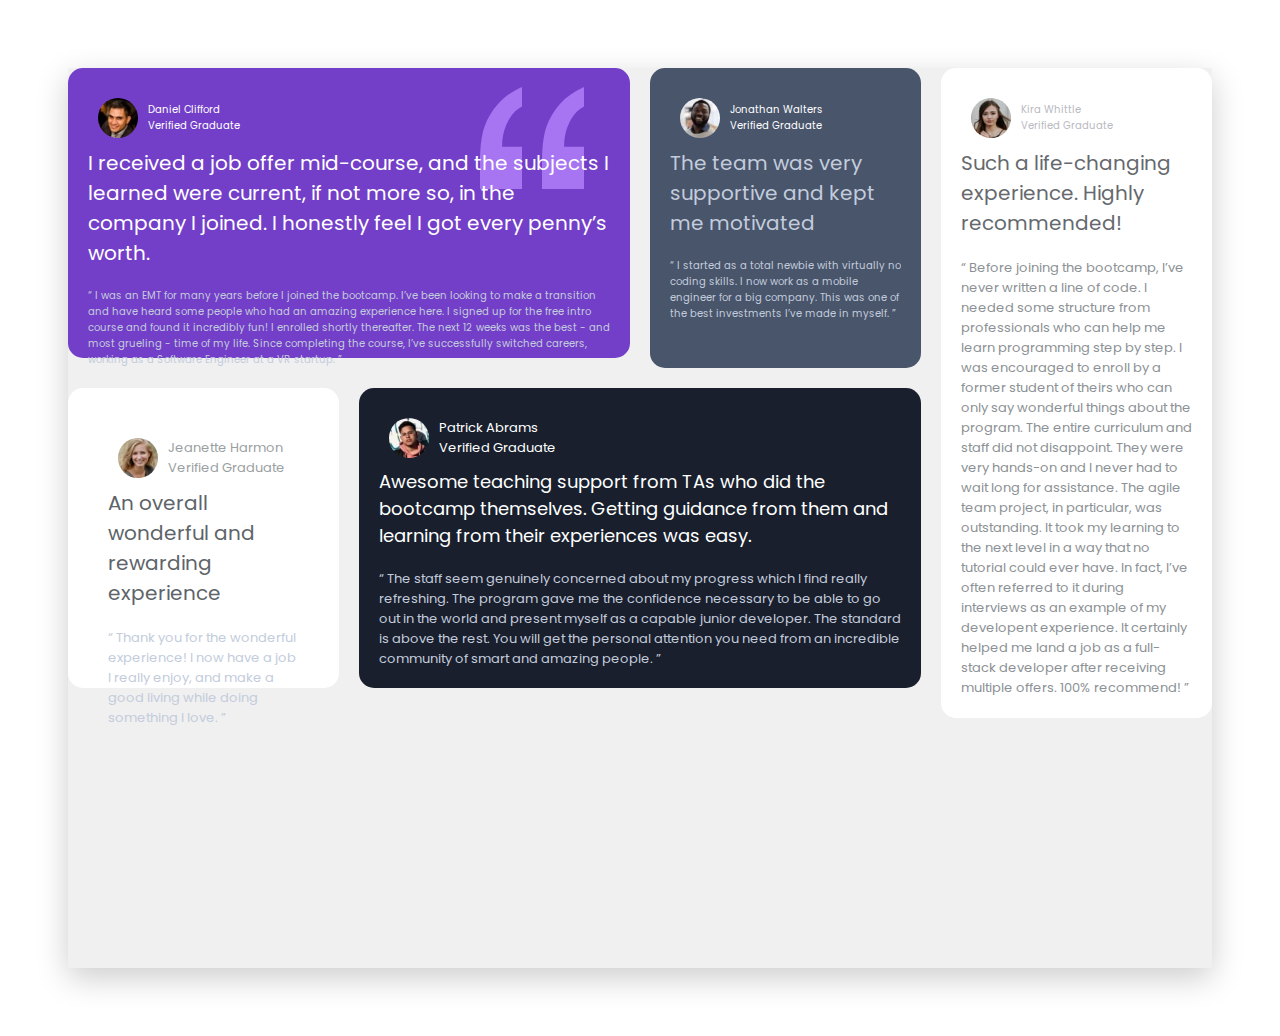
<file: index.html>
<!DOCTYPE html>
<html>
<head>
    <meta charset="UTF-8">
    <meta name="viewport" content="width=device-width, initial-scale=1.0">
    <title>
        Gridass
    </title>
    <link rel="stylesheet" href="./grid1.css">
    <link href="https://fonts.googleapis.com/css2?family=Poppins:ital,wght@0,100;0,200;0,300;0,400;0,500;0,600;0,700;0,800;0,900;1,100;1,200;1,300;1,400;1,500;1,600;1,700;1,800;1,900&display=swap" rel="stylesheet">
   
</head>
<body>
    <div class="container">
        <div class="box1">
            <div class="dtext1">
                <img src="./image-daniel.jpg" alt="Daniel">
                <p>Daniel Clifford <br/> Verified Graduate</p>
                
            </div>
            <div class="dtext2">
                <p>I received a job offer mid-course, 
                    and the subjects I learned were current,
                     if not more so, in the company I joined.
                      I honestly feel I got every penny’s worth.</p>
            </div>
            <div class="dtext3">
                 “ I was an EMT for many years before I joined the bootcamp.
                  I’ve been looking to make a transition and have heard some
                   people who had an amazing experience here. I signed up
                   for the free intro course and found it incredibly fun!
                    I enrolled shortly thereafter. The next 12 weeks was the best
                    - and most grueling - time of my life. Since completing the course, 
                   I’ve successfully switched careers, working as a Software Engineer at a VR startup. ” 
            </div>

        </div>
        <div class="box2">
            <div class="jtext1">
                <img src="./image-jonathan.jpg" alt="Jonathan">
                <p>Jonathan Walters<br/> Verified Graduate</p>
                
            </div>
            <div class="jtext2">
                <p>The team was very supportive and kept me motivated</p>
            </div>
            <div class="jtext3">
                “ I started as a total newbie with virtually no coding skills. I now work as a mobile engineer for a big company. This was one of the best investments I’ve made in myself. ”
            </div>

        </div>
        <div class="box3">
            <div class="jhtext1">
                <img src="./image-kira.jpg" alt="Kira">
                <p> Kira Whittle<br/> Verified Graduate</p>
                
            </div>
            <div class="jhtext2">
                <p>Such a life-changing experience. Highly recommended!</p>
            </div>
            <div class="jhtext3">
                “ Before joining the bootcamp, I’ve never written a line of code. I needed some structure from professionals who can help me learn programming step by step. I was encouraged to enroll by a former student of theirs who can only say wonderful things about the program. The entire curriculum and staff did not disappoint. They were very hands-on and I never had to wait long for assistance. The agile team project, in particular, was outstanding. It took my learning to the next level in a way that no tutorial could ever have. In fact, I’ve often referred to it during interviews as an example of my developent experience. It certainly helped me land a job as a full-stack developer after receiving multiple offers. 100% recommend! ”
            </div>
        </div>
        <div class="box4">
            <div class="ktext1">
                <img src="./image-jeanette.jpg" alt="Jeanette">
                <p>Jeanette Harmon<br/> Verified Graduate</p>
                
            </div>
            <div class="ktext2">
                <p>An overall wonderful and rewarding experience</p>
            </div>
            <div class="ktext3">
                “ Thank you for the wonderful experience! I now have a job I really enjoy, and make a good living while doing something I love. ”
            </div>
        </div>
        <div class="box5">
            <div class="ptext1">
                <img src="./image-patrick.jpg" alt="Jeanette">
                <p> Patrick Abrams<br/> Verified Graduate</p>
                
            </div>
            <div class="ptext2">
                <p>Awesome teaching support from TAs who did the bootcamp themselves. Getting guidance from them and learning from their experiences was easy.</p>
            </div>
            <div class="ptext3">
                “ The staff seem genuinely concerned about my progress which I find really refreshing. The program gave me the confidence necessary to be able to go out in the world and present myself as a capable junior developer. The standard is above the rest. You will get the personal attention you need from an incredible community of smart and amazing people. ”
            </div>
        </div>
    </div>
</body>
</html>
</file>
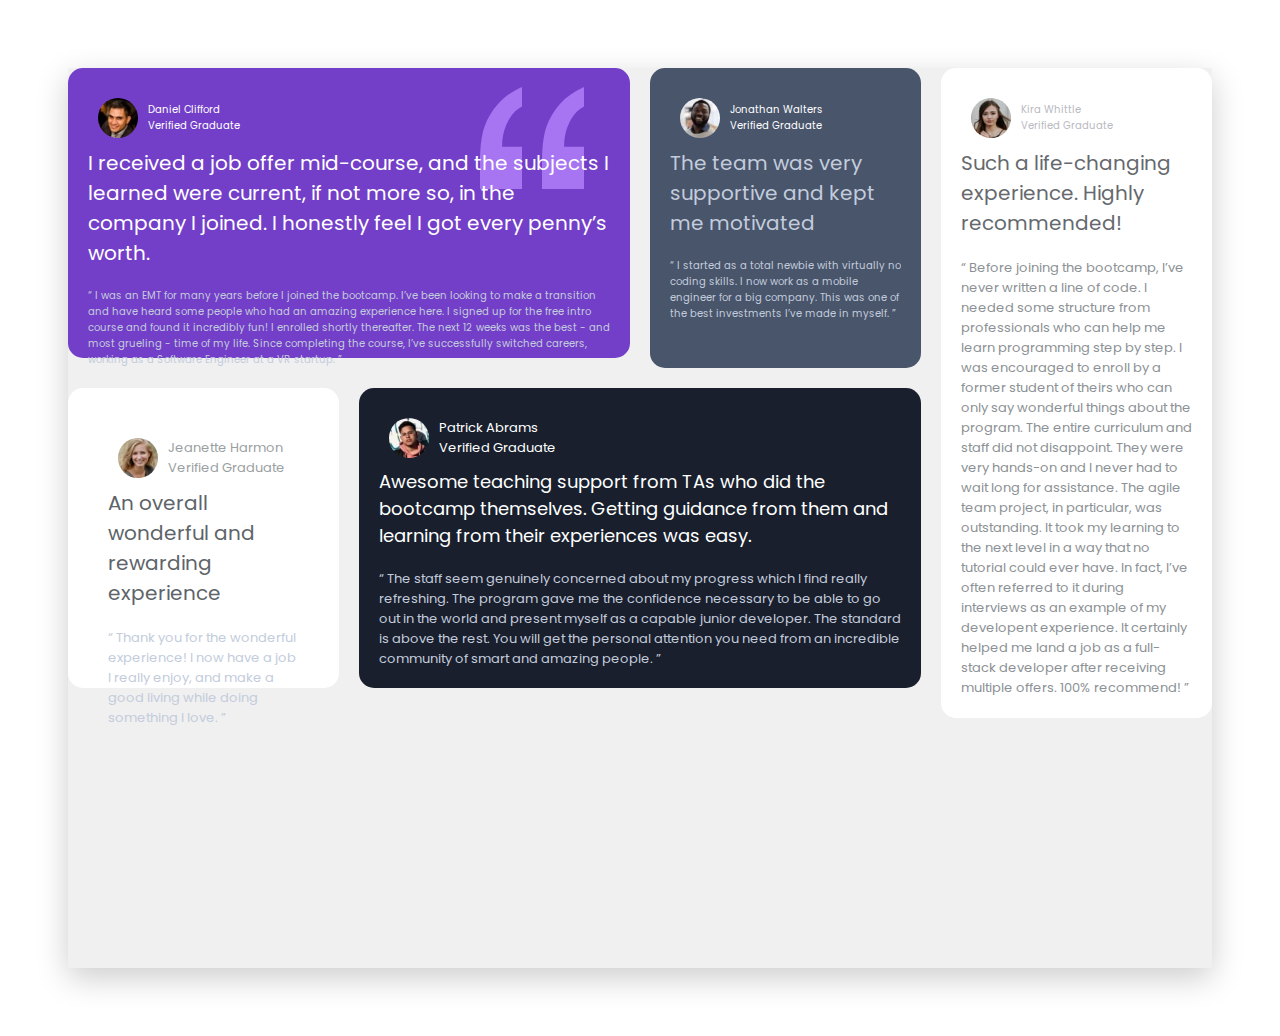
<file: grid1.html>
<!DOCTYPE html>
<html>
<head>
    <meta charset="UTF-8">
    <meta name="viewport" content="width=device-width, initial-scale=1.0">
    <title>
        Gridass
    </title>
    <link rel="stylesheet" href="./grid1.css">
    <link href="https://fonts.googleapis.com/css2?family=Poppins:ital,wght@0,100;0,200;0,300;0,400;0,500;0,600;0,700;0,800;0,900;1,100;1,200;1,300;1,400;1,500;1,600;1,700;1,800;1,900&display=swap" rel="stylesheet">
   
</head>
<body>
    <div class="container">
        <div class="box1">
            <div class="dtext1">
                <img src="./image-daniel.jpg" alt="Daniel">
                <p>Daniel Clifford <br/> Verified Graduate</p>
                
            </div>
            <div class="dtext2">
                <p>I received a job offer mid-course, 
                    and the subjects I learned were current,
                     if not more so, in the company I joined.
                      I honestly feel I got every penny’s worth.</p>
            </div>
            <div class="dtext3">
                 “ I was an EMT for many years before I joined the bootcamp.
                  I’ve been looking to make a transition and have heard some
                   people who had an amazing experience here. I signed up
                   for the free intro course and found it incredibly fun!
                    I enrolled shortly thereafter. The next 12 weeks was the best
                    - and most grueling - time of my life. Since completing the course, 
                   I’ve successfully switched careers, working as a Software Engineer at a VR startup. ” 
            </div>

        </div>
        <div class="box2">
            <div class="jtext1">
                <img src="./image-jonathan.jpg" alt="Jonathan">
                <p>Jonathan Walters<br/> Verified Graduate</p>
                
            </div>
            <div class="jtext2">
                <p>The team was very supportive and kept me motivated</p>
            </div>
            <div class="jtext3">
                “ I started as a total newbie with virtually no coding skills. I now work as a mobile engineer for a big company. This was one of the best investments I’ve made in myself. ”
            </div>

        </div>
        <div class="box3">
            <div class="jhtext1">
                <img src="./image-kira.jpg" alt="Kira">
                <p> Kira Whittle<br/> Verified Graduate</p>
                
            </div>
            <div class="jhtext2">
                <p>Such a life-changing experience. Highly recommended!</p>
            </div>
            <div class="jhtext3">
                “ Before joining the bootcamp, I’ve never written a line of code. I needed some structure from professionals who can help me learn programming step by step. I was encouraged to enroll by a former student of theirs who can only say wonderful things about the program. The entire curriculum and staff did not disappoint. They were very hands-on and I never had to wait long for assistance. The agile team project, in particular, was outstanding. It took my learning to the next level in a way that no tutorial could ever have. In fact, I’ve often referred to it during interviews as an example of my developent experience. It certainly helped me land a job as a full-stack developer after receiving multiple offers. 100% recommend! ”
            </div>
        </div>
        <div class="box4">
            <div class="ktext1">
                <img src="./image-jeanette.jpg" alt="Jeanette">
                <p>Jeanette Harmon<br/> Verified Graduate</p>
                
            </div>
            <div class="ktext2">
                <p>An overall wonderful and rewarding experience</p>
            </div>
            <div class="ktext3">
                “ Thank you for the wonderful experience! I now have a job I really enjoy, and make a good living while doing something I love. ”
            </div>
        </div>
        <div class="box5">
            <div class="ptext1">
                <img src="./image-patrick.jpg" alt="Jeanette">
                <p> Patrick Abrams<br/> Verified Graduate</p>
                
            </div>
            <div class="ptext2">
                <p>Awesome teaching support from TAs who did the bootcamp themselves. Getting guidance from them and learning from their experiences was easy.</p>
            </div>
            <div class="ptext3">
                “ The staff seem genuinely concerned about my progress which I find really refreshing. The program gave me the confidence necessary to be able to go out in the world and present myself as a capable junior developer. The standard is above the rest. You will get the personal attention you need from an incredible community of smart and amazing people. ”
            </div>
        </div>
    </div>
</body>
</html>
</file>
<file: grid1.css>
body{
    padding: 30px;
    font-family: poppins;

}

.container{ height: 100vh;
    display: grid;
    grid-template-columns: 1fr 1fr 1fr 1fr;
    grid-template-rows: 300px 300px;
    gap:20px;
    background-color: #f0f0f0;
    box-shadow: 0px 10px 30px rgba(0, 0, 0, 0.2);
    margin: 30px;
}
.box1{
    background-color: #733fc8;
    grid-column: 1 / span 2;
    border-radius: 15px;
    background-image:url(./bg-pattern-quotation.svg);
    background-repeat: no-repeat;
    background-position: 90% 10%;
    max-height: 250px; 
    padding: 20px;
}
.box2 {
    background-color: #49556b;
    border-radius: 15px;
    padding: 20px;
}
.box3{
    background-color: #ffffff;
    grid-row-start: span 4;
    grid-row-end: span 2;
    padding: 20px;
    height: 610px;
    border-radius: 15px;
}
.box4{
    background-color: #ffffff;
    border-radius: 15px;
    padding: 40px;

}
.box5 {
    background-color: #191f2d;
    grid-column: 2/ span 2;
    border-radius: 15px;
    padding: 20px;
}
img {
    width: 40px;  
    height: 40px; 
    border-radius: 50%;
    margin: 10px;
}
p {
    margin: 0;
    
}

.dtext1{
 display: flex;
align-items: center;
color: white;
white-space: normal;
overflow: hidden;
font-size: 10px


}
.dtext2{
display: flex;
align-items: center;
color: white;
margin-bottom: 20px;
white-space: normal;
overflow: hidden;
font-size: 20px



   }
   .dtext3{
    display: flex;
    align-items: center;
    color: #c3ccdc;
    white-space: normal;
    overflow: hidden;
    font-size: 10px
    
   }
   .jtext1{
    display: flex;
   align-items: center;
   color: white;
   white-space: normal;
   overflow: hidden;
   font-size: 10px
   
   
   }
   .jtext2{
   display: flex;
   align-items: center;
   color: #c3ccdc;
   margin-bottom: 20px;
   white-space: normal;
   overflow: hidden;
   font-size: 20px
   
   
   
      }
      .jtext3{
       display: flex;
       align-items: center;
       color: #c3ccdc;
       white-space: normal;
       overflow: hidden;
       font-size: 10px;
       margin-top: 20px;
       
      }
      .jhtext1{
        display: flex;
       align-items: center;
       color: #b9bac1;
       white-space: normal;
       overflow: hidden;
       font-size: 10px
       
       
       }
       .jhtext2{
       display: flex;
       align-items: center;
       color: #65696d;
       margin-bottom: 20px;
       white-space: normal;
       overflow: hidden;
       font-size: 20px
       
       
       
          }
          .jhtext3{
           display: flex;
           align-items: center;
           color: #8c9195;
           white-space: normal;
           overflow: hidden;
           font-size: 13px;
           
          }
          .ktext1{
            display: flex;
           align-items: center;
           color: #9b9fa2;
           white-space: normal;
           overflow: hidden;
           font-size: 13px
           
           
           }
           .ktext2{
           display: flex;
           align-items: center;
           color: #5e6469;
           margin-bottom: 20px;
           white-space: normal;
           overflow: hidden;
           font-size: 20px
           
           
           
              }
              .ktext3{
               display: flex;
               align-items: center;
               color: #c3ccdc;
               white-space: normal;
               overflow: hidden;
               font-size: 13px;
               margin-top: 20px;
               
              }
              .ptext1{
                display: flex;
               align-items: center;
               color: white;
               white-space: normal;
               overflow: hidden;
               font-size: 13px
               
               
               }
               .ptext2{
               display: flex;
               align-items: center;
               color: white;
               margin-bottom: 20px;
               white-space: normal;
               overflow: hidden;
               font-size: 18px
               
               
               
                  }
                  .ptext3{
                   display: flex;
                   align-items: center;
                   color: #c3ccdc;
                   white-space: normal;
                   overflow: hidden;
                   font-size: 13px
                   
                  }
</file>
